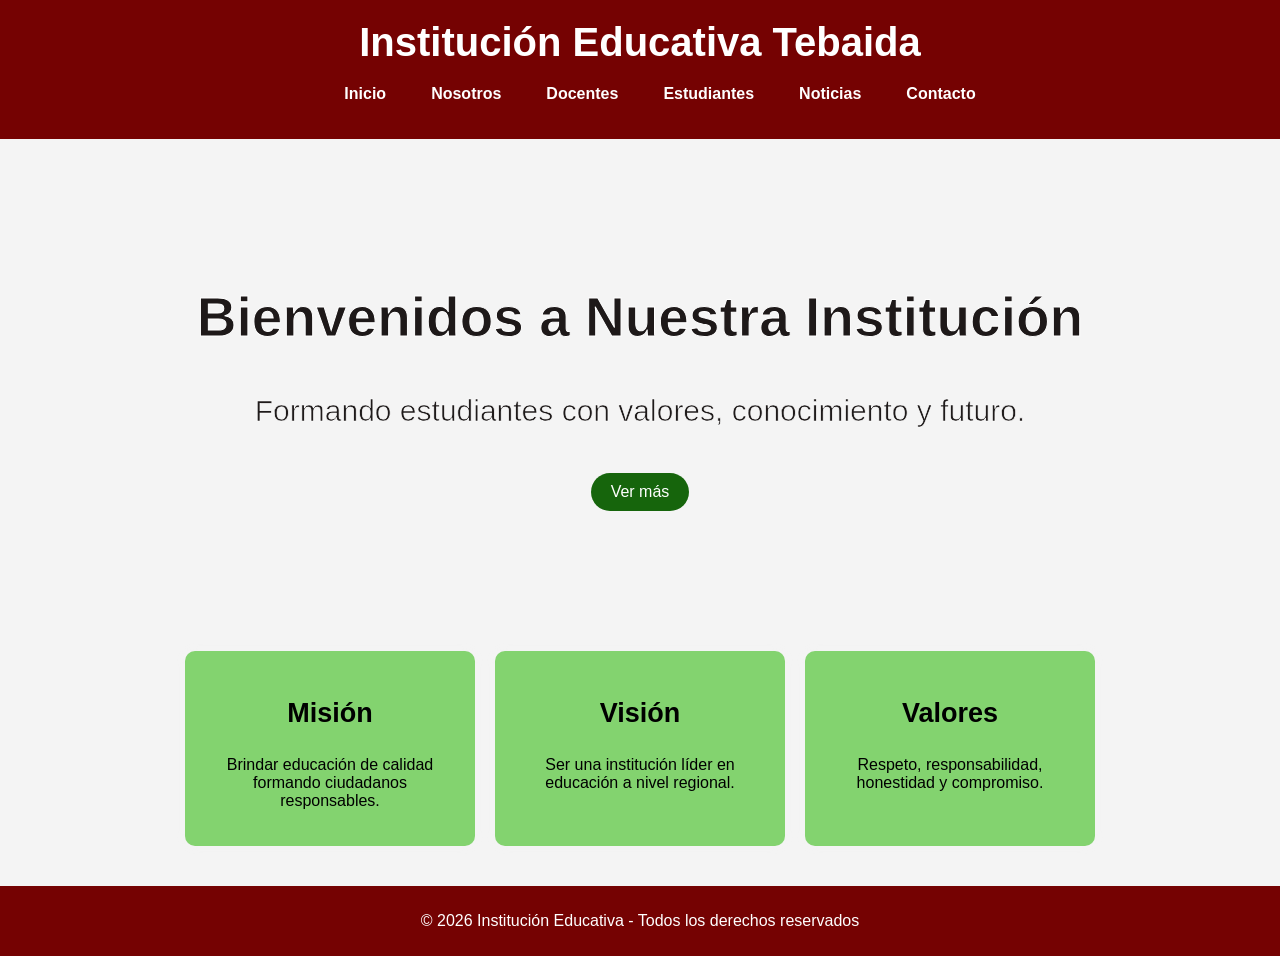
<file: index.html>
<!DOCTYPE html>
<html lang="es">
<head>
    <meta charset="UTF-8">
    <title>Institución Educativa</title>
    <link rel="stylesheet" href="./css/estilo.css">
</head>
<body>

    <!-- ENCABEZADO -->
    <header>
        <h1>Institución Educativa Tebaida</h1>
        <nav>
            <ul>
                <li><a href="index.html">Inicio</a></li>
                <li><a href="nosotros.html">Nosotros</a></li>
                <li><a href="docentes.html">Docentes</a></li>
                <li><a href="estudiantes.html">Estudiantes</a></li>
                <li><a href="Noticias.html">Noticias</a></li>
                <li><a href="Contacto.html">Contacto</a></li>
            </ul>
        </nav>
    </header>

    <!-- HERO / BIENVENIDA -->
    <section class="hero">
        <h2>Bienvenidos a Nuestra Institución</h2>
        <p>Formando estudiantes con valores, conocimiento y futuro.</p>
        <button>Ver más</button>
    </section>

    <!-- INFORMACIÓN -->
    <section class="info">
        <div class="card">
            <h3>Misión</h3>
            <p>Brindar educación de calidad formando ciudadanos responsables.</p>
        </div>

        <div class="card">
            <h3>Visión</h3>
            <p>Ser una institución líder en educación a nivel regional.</p>
        </div>

        <div class="card">
            <h3>Valores</h3>
            <p>Respeto, responsabilidad, honestidad y compromiso.</p>
        </div>
    </section>

    <!-- PIE DE PÁGINA -->
    <footer>
        <p>© 2026 Institución Educativa - Todos los derechos reservados</p>
    </footer>

</body>
</html>
</file>
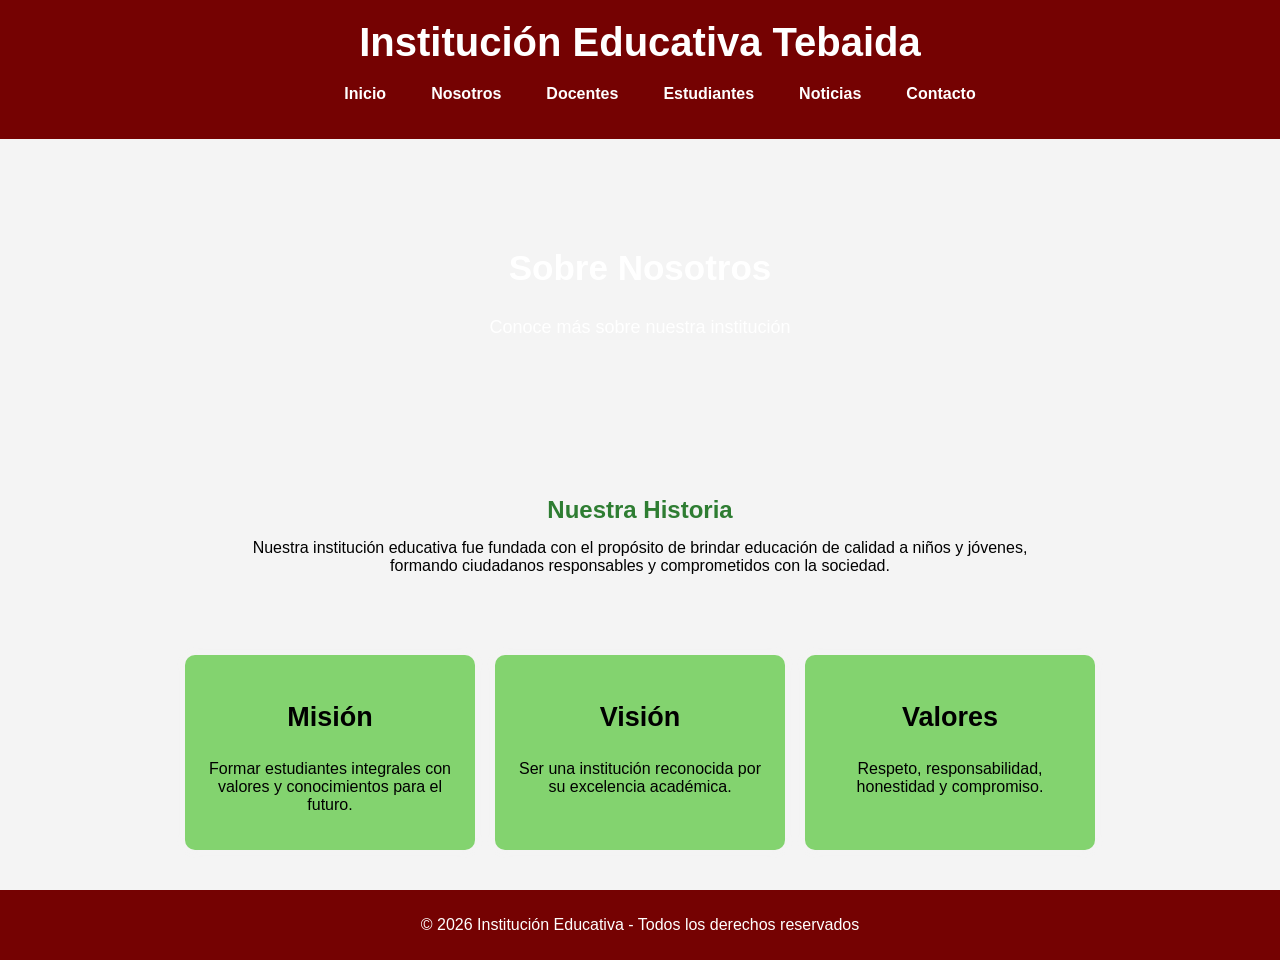
<file: Contacto.html>
<!DOCTYPE html>
<html lang="es">
<head>
    <meta charset="UTF-8">
    <title>Nosotros - Institución Educativa</title>
    <link rel="stylesheet" href="./css/estilo.css">
    <!--holas-->
</head>
<body>

    <!-- ENCABEZADO -->
    <header>
        <h1>Institución Educativa Tebaida</h1>
        <nav>
            <ul>
                <li><a href="index.html">Inicio</a></li>
                <li><a href="nosotros.html">Nosotros</a></li>
                <li><a href="docentes.html">Docentes</a></li>
                <li><a href="estudiantes.html">Estudiantes</a></li>
                <li><a href="Noticias.html">Noticias</a></li>
                <li><a href="Contacto.html">Contacto</a></li>
            </ul>
        </nav>
    </header>

    <!-- PORTADA -->
    <section class="banner">
        <h2>Sobre Nosotros</h2>
        <p>Conoce más sobre nuestra institución</p>
    </section>

    <!-- HISTORIA -->
    <section class="contenido">
        <h2>Nuestra Historia</h2>
        <p>
            Nuestra institución educativa fue fundada con el propósito de brindar educación de calidad
            a niños y jóvenes, formando ciudadanos responsables y comprometidos con la sociedad.
        </p>
    </section>

    <!-- MISIÓN, VISIÓN Y VALORES -->
    <section class="info">
        <div class="card">
            <h3>Misión</h3>
            <p>Formar estudiantes integrales con valores y conocimientos para el futuro.</p>
        </div>

        <div class="card">
            <h3>Visión</h3>
            <p>Ser una institución reconocida por su excelencia académica.</p>
        </div>

        <div class="card">
            <h3>Valores</h3>
            <p>Respeto, responsabilidad, honestidad y compromiso.</p>
        </div>
    </section>

    <!-- PIE DE PÁGINA -->
    <footer>
        <p>© 2026 Institución Educativa - Todos los derechos reservados</p>
    </footer>

</body>
</html>
</file>
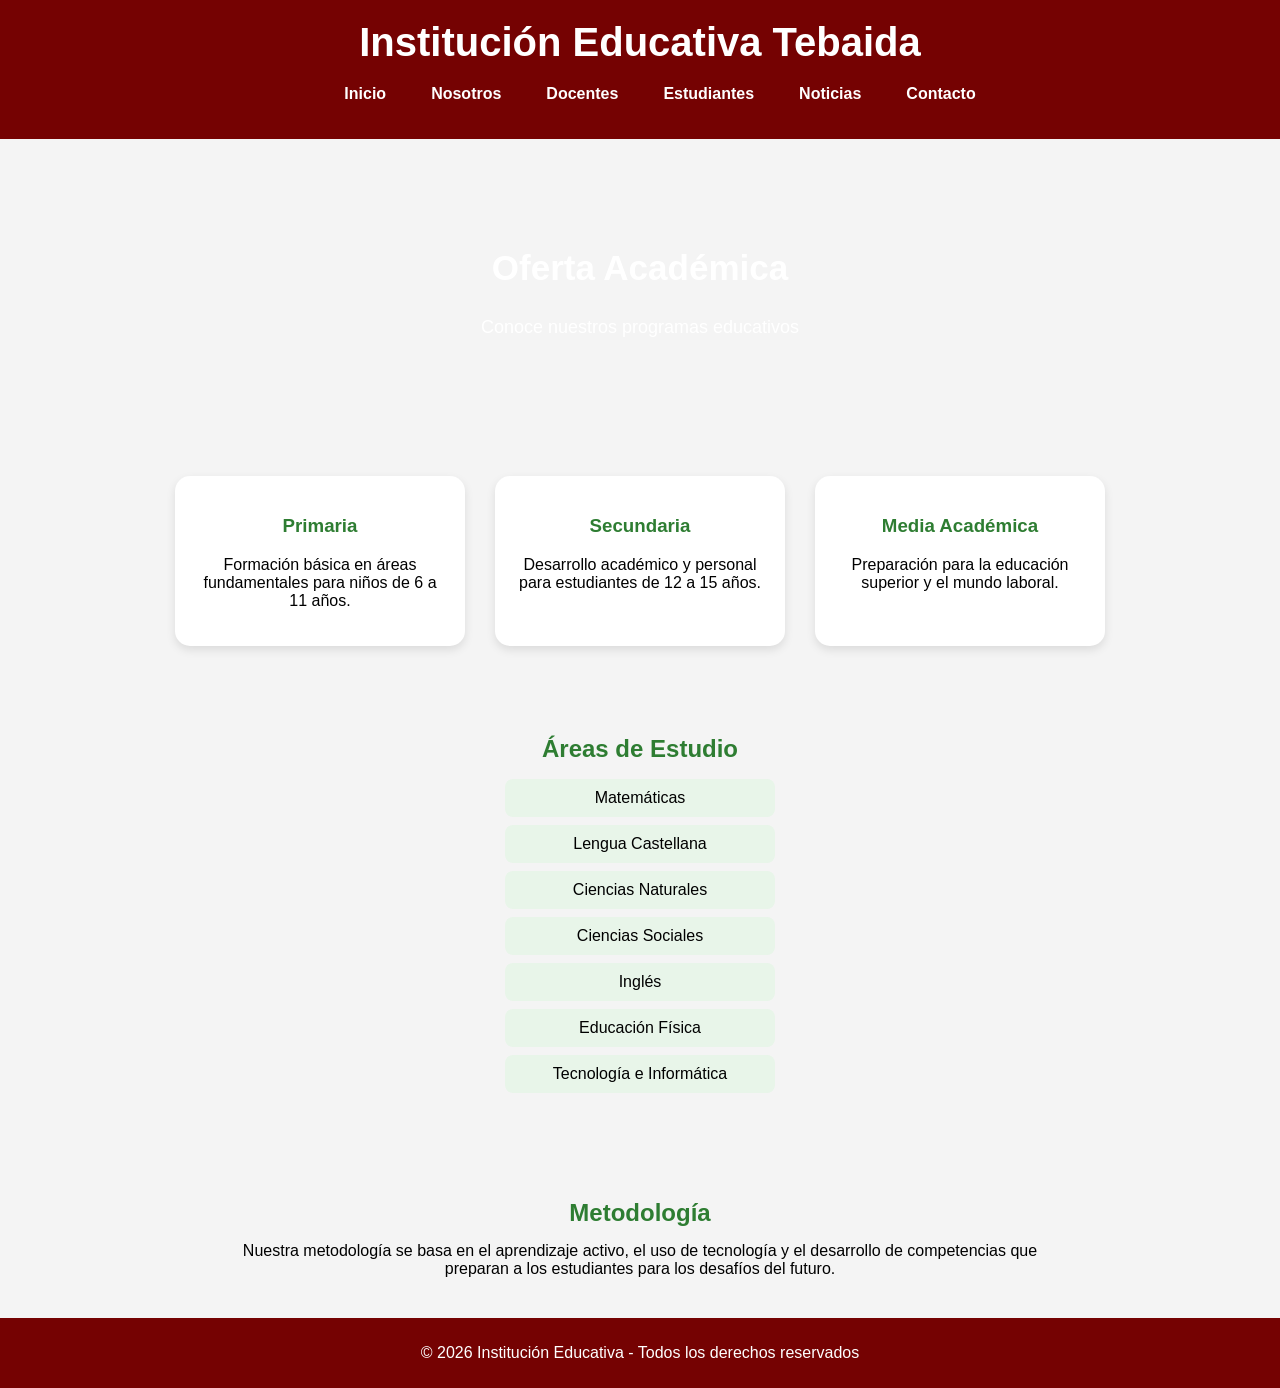
<file: Oferta Académica.html>
<!DOCTYPE html>
<html lang="es">
<head>
    <meta charset="UTF-8">
    <title>Oferta Académica - Institución Educativa</title>
    <link rel="stylesheet" href="css/estilo.css">
</head>
<body>

    <!-- ENCABEZADO -->
    <header>
        <h1>Institución Educativa Tebaida</h1>
        <nav>
            <ul>
                <li><a href="index.html">Inicio</a></li>
                <li><a href="nosotros.html">Nosotros</a></li>
                <li><a href="docentes.html">Docentes</a></li>
                <li><a href="estudiantes.html">Estudiantes</a></li>
                <li><a href="Noticias.html">Noticias</a></li>
                <li><a href="Contacto.html">Contacto</a></li>
            </ul>
        </nav>
    </header>

    <!-- PORTADA -->
    <section class="banner">
        <h2>Oferta Académica</h2>
        <p>Conoce nuestros programas educativos</p>
    </section>

    <!-- NIVELES EDUCATIVOS -->
    <section class="oferta">

        <div class="card-oferta">
            <h3>Primaria</h3>
            <p>Formación básica en áreas fundamentales para niños de 6 a 11 años.</p>
        </div>

        <div class="card-oferta">
            <h3>Secundaria</h3>
            <p>Desarrollo académico y personal para estudiantes de 12 a 15 años.</p>
        </div>

        <div class="card-oferta">
            <h3>Media Académica</h3>
            <p>Preparación para la educación superior y el mundo laboral.</p>
        </div>

    </section>

    <!-- MATERIAS -->
    <section class="materias">
        <h2>Áreas de Estudio</h2>

        <ul>
            <li>Matemáticas</li>
            <li>Lengua Castellana</li>
            <li>Ciencias Naturales</li>
            <li>Ciencias Sociales</li>
            <li>Inglés</li>
            <li>Educación Física</li>
            <li>Tecnología e Informática</li>
        </ul>
    </section>

    <!-- METODOLOGÍA -->
    <section class="contenido">
        <h2>Metodología</h2>
        <p>
            Nuestra metodología se basa en el aprendizaje activo, el uso de tecnología
            y el desarrollo de competencias que preparan a los estudiantes para los desafíos del futuro.
        </p>
    </section>

    <!-- PIE DE PÁGINA -->
    <footer>
        <p>© 2026 Institución Educativa - Todos los derechos reservados</p>
    </footer>

</body>
</html>
</file>
<file: css/estilo.css>
/* ESTILO GENERAL */
body {
    margin: 0;
    font-family: Arial, sans-serif;
    background-color: #f4f4f4;
}

/* ENCABEZADO */
header {
    background-color: #750202; /* rojo */
    color: white;
    padding: 20px;
    text-align: center;
    animation: bajar 1s ease;
}

@keyframes bajar{
    from{
        transform: translateY(-100px);
        opacity: 0;
    }
    to{
        transform: translateY(0);
        opacity: 1;
    }
}

header h1 {
    margin: 0;
    font-size: 40px;
}

/* MENÚ */
nav ul {
    list-style: none;
    padding: 15;
    margin-top: 20px;
    display: flex;
    justify-content: center;
    gap: 15px;
    
}

nav ul li {
    display: inline;
    margin: 0 15px;
}

nav ul li a {
    color: white;
    text-decoration: none;
    font-weight: bold;
}

nav ul li a:hover {
    color: #24740f;
    transition: 0.5s;
}

/* HERO */
.hero {
    background: url('https://images.unsplash.com/photo-1588072432836-e10032774350') no-repeat center/cover;
    color: white;
    text-align: center;
    padding: 100px 20px;
    animation: aparecer 2s forwards;
    opacity: 0;
}

@keyframes aparecer{
    from{
        opacity: 0;
    }
    to{
        opacity: 1;
    }
}

.hero h2 {
    font-size: 55px;
    color:rgb(30, 25, 25);
    -webkit-text-stroke: white 1px;
}

.hero p {
    font-size: 30px;
    color:rgb(31, 27, 27);
    -webkit-text-stroke: white 0.7px;
}

.hero button {
    background-color: #670f0f; /* rojo */
    color: white;
    border: none;
    padding: 10px 20px;
    margin-top: 15px;
    cursor: pointer;
    font-size: 16px;
    background: linear-gradient(45deg, #16650c, #16650c);
    border-radius: 25px;
}

.hero button:hover {
    background-color: #b71c1c;
    transform: scale(1.1);
}

/* SECCIÓN INFO */
.info {
    display: flex;
    justify-content: center;
    gap: 20px;
    padding: 40px;
}

.card {
    background: rgb(131, 211, 111);
    padding: 20px;
    width: 250px;
    text-align: center;
    border-radius: 10px;
    box-shadow: 0px 0px 10px rgba(250, 248, 248, 0.1);
    transition: 0.4s;
}

.card:hover {
    transform: translateY(-20px);
    box-shadow: 0px 10px 20px rgb(17, 115, 8);
}

.card h3 {
    font-size: 27px;
}

/* FOOTER */
footer {
    background-color: #750202;
    color: white;
    text-align: center;
    padding: 10px;
}

/* BANNER NOSOTROS */
.banner {
    background: url('https://images.unsplash.com/photo-1523240795612-9a054b0db644') no-repeat center/cover;
    color: white;
    text-align: center;
    padding: 80px 20px;
}

.banner h2 {
    font-size: 35px;
}

.banner p {
    font-size: 18px;
}

/* CONTENIDO HISTORIA */
.contenido {
    padding: 40px;
    text-align: center;
}

.contenido h2 {
    color: #2e7d32;
    margin-bottom: 15px;
}

.contenido p {
    max-width: 800px;
    margin: auto;
    font-size: 16px;
}
/* SECCIÓN DOCENTES */
.docentes {
    display: flex;
    flex-wrap: wrap;
    justify-content: center;
    gap: 30px;
    padding: 40px;
}

/* TARJETA DOCENTE */
.card-docente {
    background: white;
    width: 220px;
    text-align: center;
    border-radius: 15px;
    padding: 20px;
    box-shadow: 0px 4px 10px rgba(0,0,0,0.1);
    transition: transform 0.3s;
}

.card-docente:hover {
    transform: translateY(-10px);
}

/* IMAGEN DOCENTE */
.card-docente img {
    width: 100px;
    height: 100px;
    border-radius: 50%;
}

/* NOMBRE */
.card-docente h3 {
    margin: 10px 0 5px;
    color: #2e7d32;
}

/* MATERIA */
.card-docente p {
    color: #555;
}
/* SECCIÓN NOTICIAS */
.noticias {
    display: flex;
    flex-wrap: wrap;
    justify-content: center;
    gap: 30px;
    padding: 40px;
}

/* TARJETA NOTICIA */
.card-noticia {
    background: white;
    width: 300px;
    border-radius: 15px;
    overflow: hidden;
    box-shadow: 0px 4px 10px rgba(0,0,0,0.1);
    transition: transform 0.3s;
    text-align: center;
}

.card-noticia:hover {
    transform: translateY(-10px);
}

/* IMAGEN */
.card-noticia img {
    width: 100%;
    height: 180px;
    object-fit: cover;
}

/* TEXTO */
.card-noticia h3 {
    color: #2e7d32;
    margin: 15px 10px 5px;
}

.card-noticia p {
    padding: 0 15px;
    color: #555;
}

/* BOTÓN */
.card-noticia button {
    background-color: #d32f2f;
    color: white;
    border: none;
    padding: 10px;
    margin: 15px;
    cursor: pointer;
    border-radius: 5px;
}

.card-noticia button:hover {
    background-color: #b71c1c;
}
/* SECCIÓN OFERTA */
.oferta {
    display: flex;
    justify-content: center;
    gap: 30px;
    padding: 40px;
    flex-wrap: wrap;
}

/* TARJETA OFERTA */
.card-oferta {
    background: white;
    width: 250px;
    padding: 20px;
    text-align: center;
    border-radius: 15px;
    box-shadow: 0px 4px 10px rgba(0,0,0,0.1);
    transition: transform 0.3s;
}

.card-oferta:hover {
    transform: translateY(-10px);
}

.card-oferta h3 {
    color: #2e7d32;
}

/* MATERIAS */
.materias {
    text-align: center;
    padding: 30px;
}

.materias h2 {
    color: #2e7d32;
    margin-bottom: 15px;
}

.materias ul {
    list-style: none;
    padding: 0;
}

.materias ul li {
    background: #e8f5e9;
    margin: 8px auto;
    padding: 10px;
    width: 250px;
    border-radius: 8px;
}
/* EQUIPO DIRECTIVO */
.equipo {
    text-align: center;
    padding: 40px;
}

.equipo h2 {
    color: #2e7d32;
    margin-bottom: 30px;
}

/* CONTENEDOR EQUIPO */
.equipo-contenedor {
    display: flex;
    justify-content: center;
    gap: 30px;
    flex-wrap: wrap;
}

/* TARJETA EQUIPO */
.card-equipo {
    background: white;
    width: 220px;
    padding: 20px;
    border-radius: 15px;
    box-shadow: 0px 4px 10px rgba(0,0,0,0.1);
    transition: transform 0.3s;
}

.card-equipo:hover {
    transform: translateY(-10px);
}

/* IMAGEN */
.card-equipo img {
    width: 100px;
    height: 100px;
    border-radius: 50%;
}

/* TEXTO */
.card-equipo h3 {
    margin: 10px 0 5px;
    color: #2e7d32;
}

.card-equipo p {
    color: #555;
}
/* SECCIÓN ESTUDIANTES */
.estudiantes {
    display: flex;
    flex-wrap: wrap;
    justify-content: center;
    gap: 30px;
    padding: 40px;
}

/* TARJETA ESTUDIANTE */
.card-estudiante {
    background: white;
    width: 220px;
    text-align: center;
    border-radius: 15px;
    padding: 20px;
    box-shadow: 0px 4px 10px rgba(0,0,0,0.1);
    transition: transform 0.3s;
}

.card-estudiante:hover {
    transform: translateY(-10px);
}

/* IMAGEN */
.card-estudiante img {
    width: 100px;
    height: 100px;
    border-radius: 50%;
}

/* NOMBRE */
.card-estudiante h3 {
    margin: 10px 0 5px;
    color: #2e7d32;
}

/* GRADO */
.card-estudiante p {
    color: #555;
}
</file>
